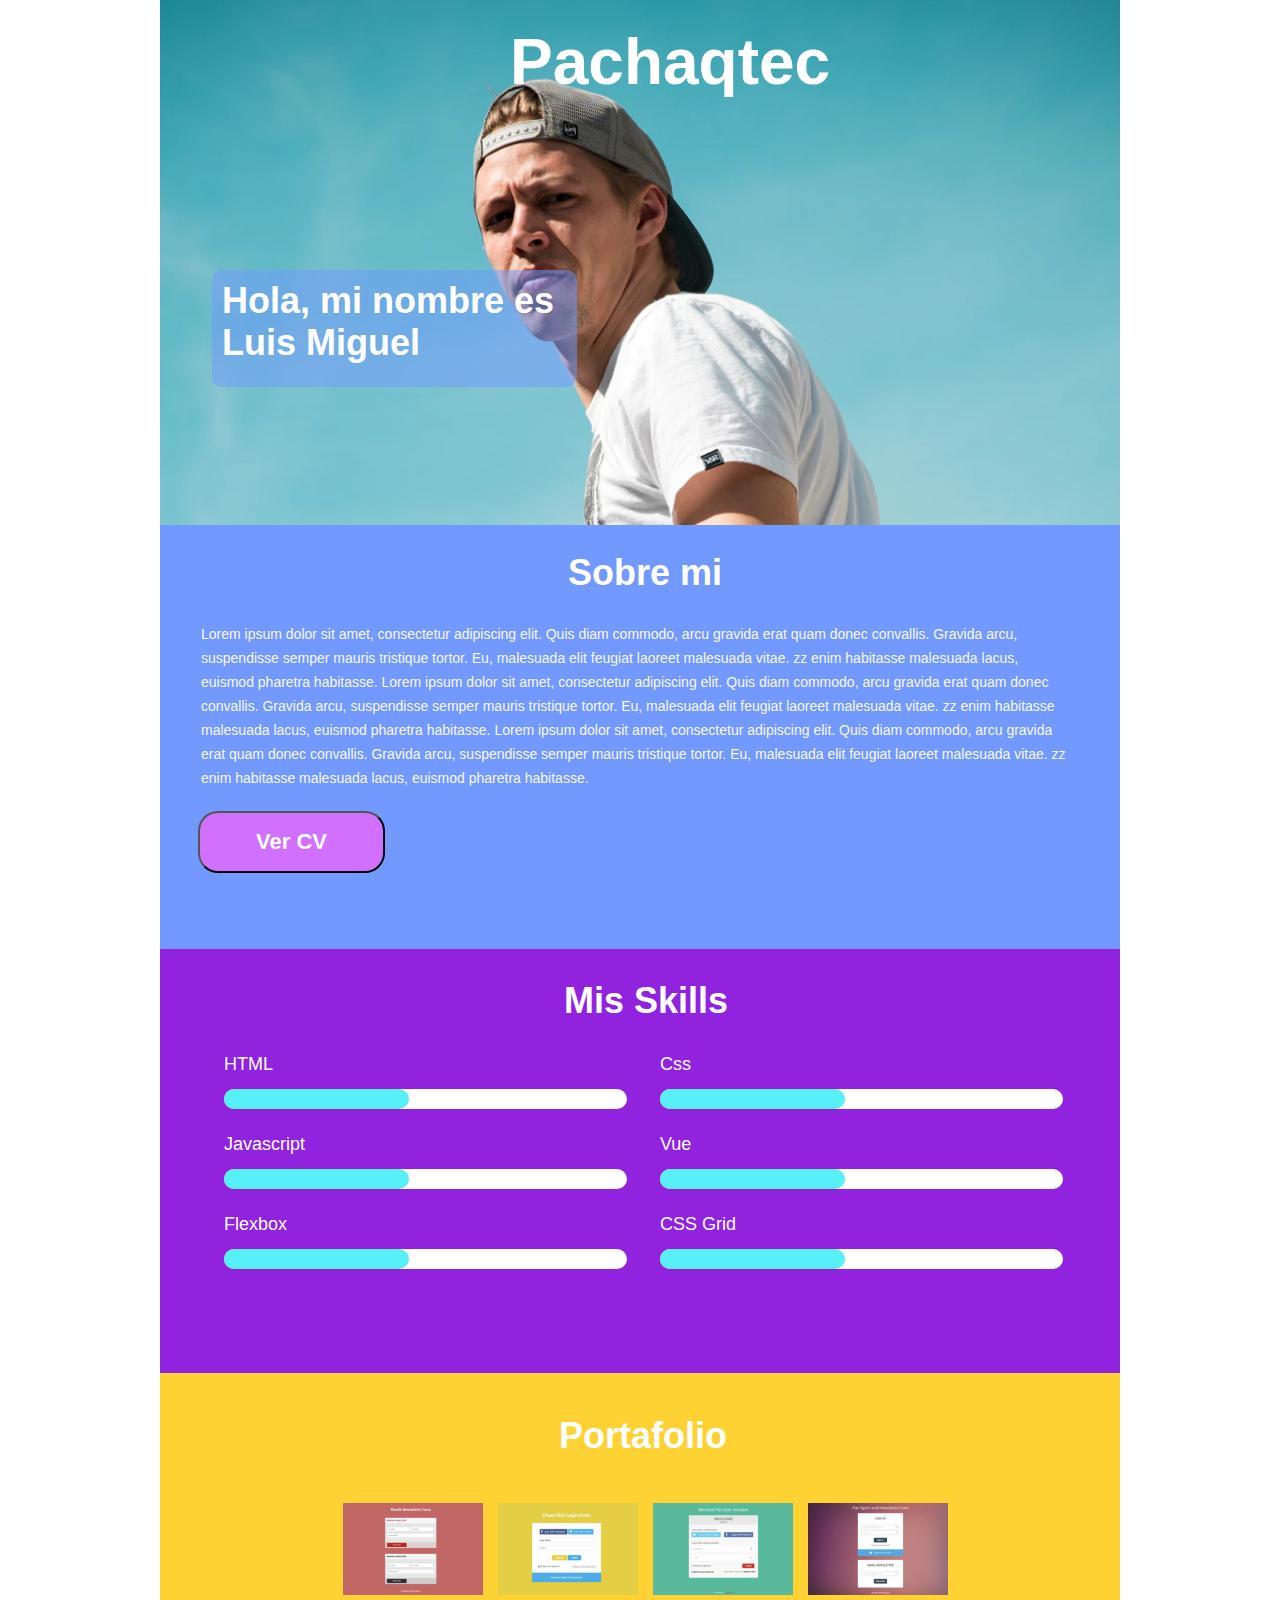
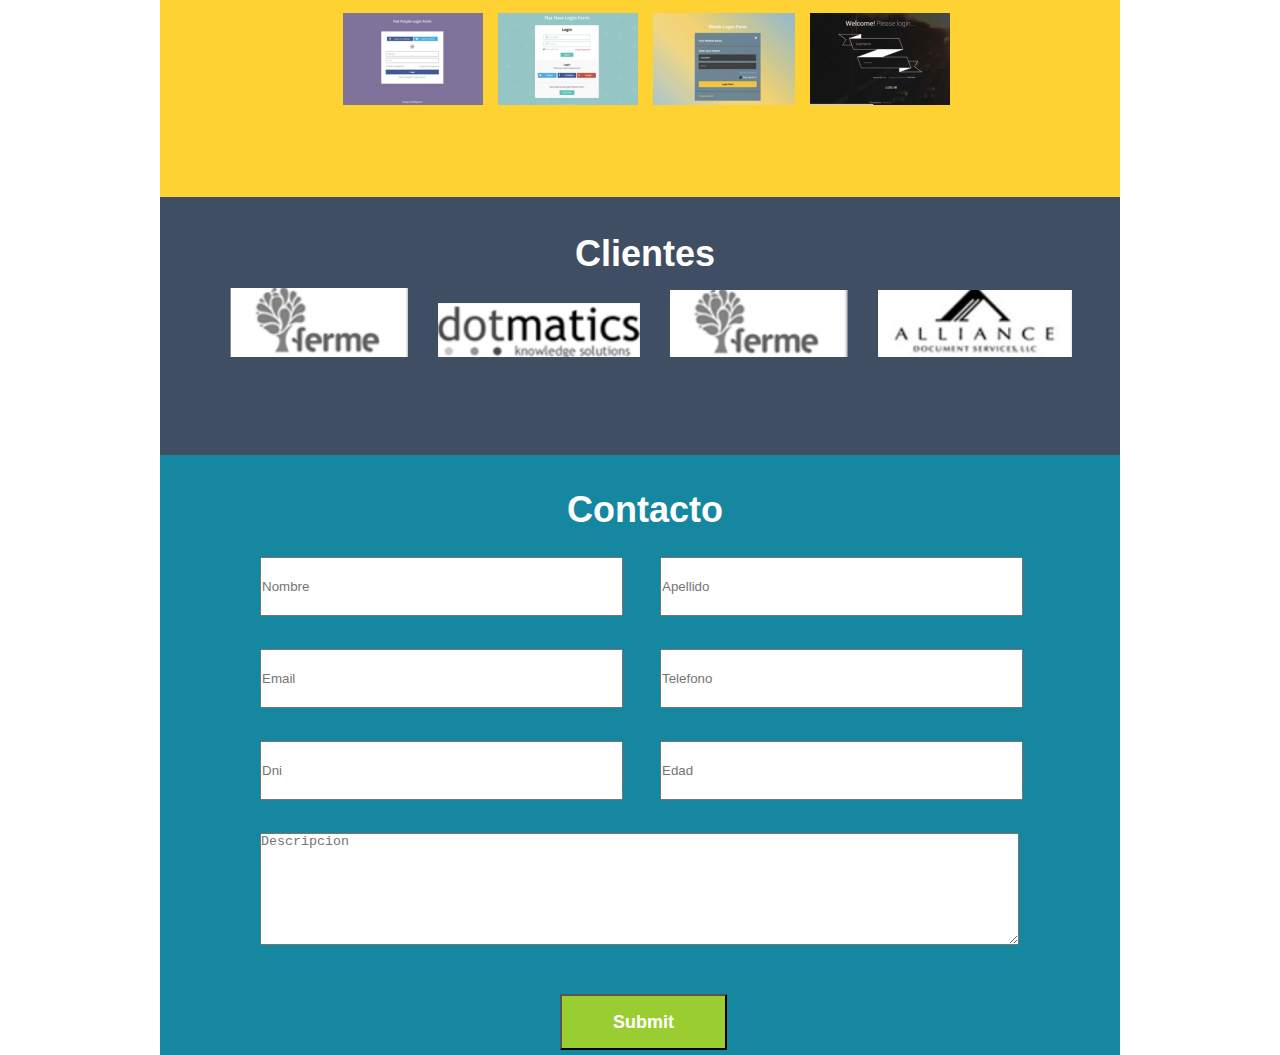
<file: index.html>
<!DOCTYPE html>
<html lang="en">
<head>
    <meta charset="UTF-8">
    <meta name="viewport" content="width=device-width, initial-scale=1.0">
    <title>Landing Page</title>  
    <link rel="stylesheet" href="/styles/main.css">
    <link rel="stylesheet" href="/styles/reset.css">
</head>
<body>
<!------------------------HEADER---------------------->   
    <header class="header">
        
        <h2 class="header__titulo">Pachaqtec</h2>
        
        <div class="header__nombre">
            <p>Hola, mi nombre es Luis Miguel</p>
        </div>
    </header>
<!---------------------SOBRE MI---------------------->
    <section class="sobre-mi">
        <h2 class="sobre-mi__titulo">Sobre mi</h2>
        <p class="sobre-mi__contenido">Lorem ipsum dolor sit amet, consectetur adipiscing elit. Quis diam commodo, arcu gravida erat quam donec convallis.
            Gravida arcu, suspendisse semper mauris tristique tortor. Eu, malesuada elit feugiat laoreet malesuada vitae. zz enim habitasse malesuada lacus, euismod pharetra habitasse. 
            Lorem ipsum dolor sit amet, consectetur adipiscing elit. Quis diam commodo, arcu gravida erat quam donec convallis. Gravida arcu, suspendisse semper mauris tristique tortor. 
            Eu, malesuada elit feugiat laoreet malesuada vitae. zz enim habitasse malesuada lacus, euismod pharetra habitasse. Lorem ipsum dolor sit amet, consectetur adipiscing elit. 
            Quis diam commodo, arcu gravida erat quam donec convallis. Gravida arcu, suspendisse semper mauris tristique tortor. Eu, malesuada elit feugiat laoreet malesuada vitae.
            zz enim habitasse malesuada lacus, euismod pharetra habitasse.</p>    
        <button class="sobre-mi__button">Ver CV</button>                    
    </section>
    <!---------------------MIS SKILLS---------------------->
    <section class="skills">
        
        <h2 class="skills__titulo">Mis Skills</h2> 

        <div class="skills__uno">
                         
            <h3 class="skills__items">HTML</h3>
            <div class="skills__container">
                <div class="skills__barra"></div>
            </div>

            <h3 class="skills__items">Javascript</h3>
            <div class="skills__container">
                <div class="skills__barra"></div>  
            </div>                  
            
            <h3 class="skills__items">Flexbox</h3>
            <div class="skills__container">
                <div class="skills__barra"></div>
            </div>                    
                               
        </div>

        <div class="skills__dos">
                         
            <h3 class="skills__items">Css</h3>
            <div class="skills__container">
                <div class="skills__barra"></div>
            </div>

            <h3 class="skills__items">Vue</h3>
            <div class="skills__container">
                <div class="skills__barra"></div>  
            </div>                  
            
            <h3 class="skills__items">CSS Grid</h3>
            <div class="skills__container">
                <div class="skills__barra"></div>
            </div>                                                 
        </div>
    </section>     

<!---------------------PORTAFOLIO---------------------->
    <section class="portafolio">
        <h2 class="portafolio__titulo">Portafolio</h2>
        <div class="portafolio__galeria">
            <img class="portafolio__imagen" src="/images/image02.png" alt="">
            <img class="portafolio__imagen" src="/images/image03.png" alt="">
            <img class="portafolio__imagen" src="/images/image04.png" alt="">
            <img class="portafolio__imagen" src="/images/image05.png" alt="">
            <img class="portafolio__imagen" src="/images/image06.png" alt="">
            <img class="portafolio__imagen" src="/images/image07.png" alt="">
            <img class="portafolio__imagen" src="/images/image08.png" alt="">
            <img class="portafolio__imagen" src="/images/image09.png" alt="">
        </div>
    </section>
<!-------------------CLIENTES----------------------->
    <section class="clientes">
        <h2 class="clientes__titulo">Clientes</h2>
        <div class="clientes__galeria">
            <img class="clientes__imagen" src="/images/image10.png" alt="">
            <img class="clientes__imagen" src="/images/image11.png" alt="">
            <img class="clientes__imagen" src="/images/image12.png" alt="">
            <img class="clientes__imagen" src="/images/image13.png" alt="">
        </div>
    </section>
<!--------------------CONTACTO-------------------->
    <section class="contacto">
        <form name="formulario" action="#">
            <h2 class="contacto__titulo">Contacto</h2>
            <div class="contacto__box" contacto__>
                <input class="contacto__control" type="text" name="firstname" placeholder="Nombre" required pattern="[A-Za-z]+">
                <input class="contacto__control" type="text" name="lastname"  placeholder="Apellido" required pattern="[A-Za-z]+">
                <input class="contacto__control" type="email" name="email" placeholder="Email" required>
                <input class="contacto__control" type="text" name="telephone" placeholder="Telefono" required pattern="[0-9]+">
                <input class="contacto__control" type="text" name="dni" placeholder="Dni" min="8" required pattern="[A-Za-z0-9]+">
                <input class="contacto__control" type="number" name="age" placeholder="Edad" min="18" max="100" required pattern="[0-9]+">
                <textarea class="contacto__descripcion" type="text" name="Description" placeholder="Descripcion"></textarea>
                <input class="contacto__botons" type="submit" name="button" >
            </div>
        </form>
    </section>
</body>
</html>
</file>
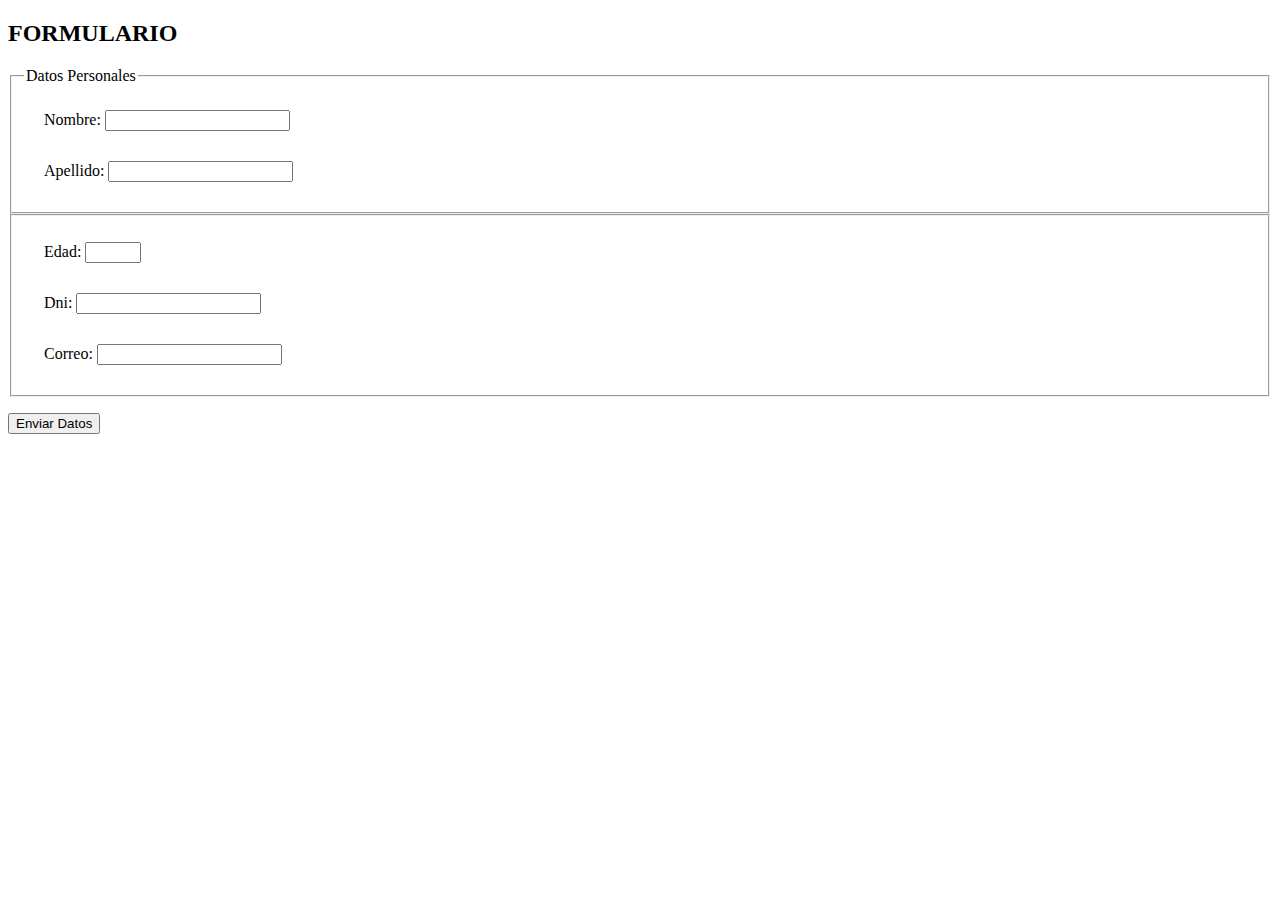
<file: form.html>
<!DOCTYPE html>
<html lang="en">
<head>
    <meta charset="UTF-8">
    <meta name="viewport" content="width=device-width, initial-scale=1.0">
    <title>TERCER RETO</title>
</head>

<!--ESTIlOS CSS-->
<style>

input:focus{
    background: yellow;
}

div{
    padding: 10px;
    margin: 10px;
}


</style>

<!--CUERPO FORMULARIO-->
<body>
    <section>
        <h2>FORMULARIO</h2>
        <form name="formulario" method="get" action="#">
            <fieldset >
                <legend> Datos Personales</legend> 
                <div><label>Nombre: <input type="text" name="name" required pattern="[A-Za-z]+"></label></div>
                <div><label>Apellido: <input type="text" name="lastname" required pattern="[A-Za-z]+"></label></div>
            </fieldset>
            <fieldset >
                <div><label>Edad: <input type="number" name="age" min="18" max="80" required></label></div>
                <div><label>Dni: <input type="text" name="dni" min="8" required pattern="[A-Za-z0-9]+"></label></div>
                <div><label>Correo: <input type="email" name="email" required></label></div>                
            </fieldset>
            <p><input type="submit" value="Enviar Datos"></p>
        </form>
    </section>
</body>
</html>
</file>
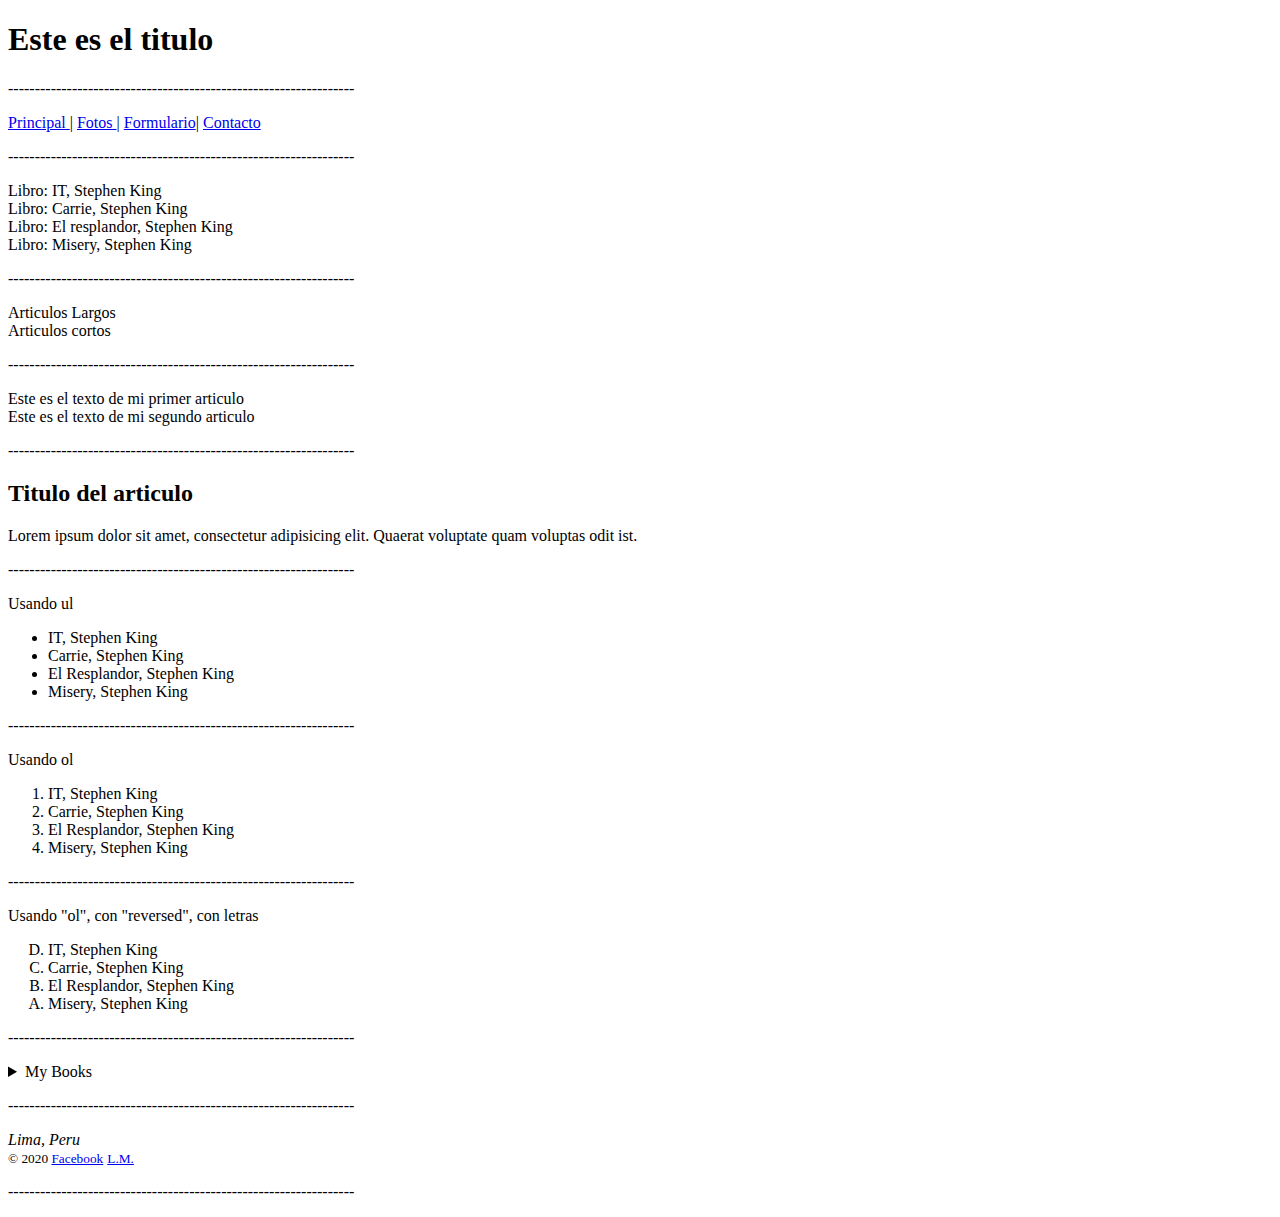
<file: tags-form.html>
<!DOCTYPE html>
<html lang="en">
<head>
    <meta charset="UTF-8">
    <meta name="viewport" content="width=device-width, initial-scale=1.0">
    <title>Documento de practica</title>
</head>

<body>

    <!--Cabecera-->    
    <header id="titulo">
        <h1>Este es el titulo</h1>
    </header>
    <p>-----------------------------------------------------------------</p>

    <!--Barra de Navegador-->    
    <nav>
        <a href="index.html">Principal </a>|
        <a href="fotos.html"> Fotos </a>|
        <a href="formulario.html"> Formulario</a>|
        <a href="contacto.html"> Contacto </a>        
    </nav>

    <!--Secciones--> 
    <p>-----------------------------------------------------------------</p>
    <main>
        <section>
            <div class="libros">Libro: IT, Stephen King</div>
            <div class="libros">Libro: Carrie, Stephen King</div> 
            <div class="libros">Libro: El resplandor, Stephen King</div> 
            <div class="libros">Libro: Misery, Stephen King</div>
        </section>
        <p>-----------------------------------------------------------------</p>

        <section id="noticias">
            Articulos Largos
        </section>
        <section id="noticaslocales">
            Articulos cortos
        </section>
        <p>-----------------------------------------------------------------</p>

        <section>            
            <article>
                Este es el texto de mi primer articulo
            </article>

            <article>
                Este es el texto de mi segundo articulo
            </article>  
            <p>-----------------------------------------------------------------</p>

            <article>
                <h2>Titulo del articulo</h2>
                <p> Lorem ipsum dolor sit amet, consectetur adipisicing elit. Quaerat voluptate quam voluptas odit ist.                  
            </article> 

        </section>
        <p>-----------------------------------------------------------------</p>

        Usando ul
        <aside>
            <ul>
                <li>IT, Stephen King</li>
                <li>Carrie, Stephen King</li>
                <li>El Resplandor, Stephen King</li>
                <li>Misery, Stephen King</li>
            </ul>
            <p>-----------------------------------------------------------------</p>
            
            Usando ol
            <ol>
                <li>IT, Stephen King</li>
                <li>Carrie, Stephen King</li>
                <li>El Resplandor, Stephen King</li>
                <li>Misery, Stephen King</li>
            </ol>
            <p>-----------------------------------------------------------------</p>

            Usando "ol", con "reversed", con letras
            <ol type="A" reversed>
                <li>IT, Stephen King</li>
                <li>Carrie, Stephen King</li>
                <li>El Resplandor, Stephen King</li>
                <li>Misery, Stephen King</li>
            </ol>
        </aside>
        <p>-----------------------------------------------------------------</p>

        <details>
            <summary>My Books</summary>
            <p>IT</p>
            <p>Carrie</p>
            <p>El Resplandor</p>
            <p>Misery</p>
        </details>
    </main>
    <p>-----------------------------------------------------------------</p>

    <!---Footer---> 
    <footer>    
        <address>Lima, Peru</address>
        <small>&copy; 2020 <a href="http.//www.facebook.com" target="_blank">Facebook</a></small>
        <small><a href="mailto:luismi@gmail.com">L.M.</a></small>
        
    </footer>
    <p>-----------------------------------------------------------------</p>
</body>
</html>
</file>
<file: styles/main.css>
/*-----------------HEADER-----------------*/
.header{
    position: relative;
    width: 960px;
    height: 525px;
    background: url(/images/image01.jpg);
    background-repeat: no-repeat;    
    margin: auto;
}

.header__titulo{
    position: absolute;
    width: 321px;
    height: 74px;
    left: 350px;
    top: 25px;

    font-family: Helvetica;
    font-size: 64px;
    font-weight: bold;
    color: #ffffff;
}

.header__nombre{
    position: absolute;
    width: 365px;
    height: 117px;
    left: 52px;
    top: 270px;
    border-radius:10px;
    background: rgba(114, 153, 2554, 0.5);    

    padding-left: 10px;
    padding-top: 10px;
    font-family: Helvetica;
    font-style: normal;
    font-weight: bold;
    font-size: 36px;   
    color: #ffffff;
}

/*-----------------SOBRE MI-----------------*/

.sobre-mi{ 
    position: relative;
    width: 960px;
    height: 424px;
    margin: auto;
    background: #7299FE;
    
}

.sobre-mi__titulo{
    position: absolute;
    margin: 27px 397px 356px 408px;
    font-family: Helvetica;
    font-style: normal;
    font-weight: bold;
    font-size: 36px;
    line-height: 41px;
    color: #ffffff;
}

.sobre-mi__contenido{
    position: absolute;
    margin: 97px 47px 9px 41px;

    font-family: Arial;
    font-style: normal;
    font-weight: normal;
    font-size: 14px;
    line-height: 24px;
    color: #F8F8F8;    
}

.sobre-mi__button{
    position: absolute;
    margin: 286px 735px 76px 38px;
    width: 187px;
    height: 62px;
    background: #d16fff; 
    border-radius: 20px;  
    cursor: pointer;

    font-family: Helvetica;
    font-style: normal;
    font-weight: bold;
    font-size: 22px; 
    color: #ffffff;
}

/*--------------MIS SKILLS------------------*/

.skills{
    position: relative; 
    margin: auto;
    background: #9122DD;
    width: 960px;
    height: 424px; 
   
}

.skills__titulo{
    position: absolute;
    margin-top: 31px;
    margin-left: 404px;
    font-family: Helvetica;
    font-style: normal;
    font-weight: bold;
    font-size: 36px;
    color: #ffffff;
}

.skills__uno{
    position: absolute;
    margin-top: 105px;
    margin-left: 64px;
}

.skills__dos{
    position: absolute;
    margin-top: 105px;
    margin-left: 500px;
}

.skills__items{
    margin-bottom: 14px;    
    font-family: Helvetica;
    font-style: normal;
    font-weight: normal;
    font-size: 18px;
    color: #ffffff;

}

.skills__container{
    width: 403px;
    height: 20px;        
    border-radius: 10px;
    margin-bottom: 25px;
    background-color: #ffffff;    
}

.skills__barra{  
    width: 185px;  
    text-align: right;
    padding-top: 10px;
    padding-bottom: 10px;  
    border-radius: 10px;
    background-color: #57eff9;
}

/*--------------PORTAFOLIO------------------*/

.portafolio{
    position: relative;
    width: 960px;
    height: 424px;
    margin: auto;
    background: #FFD233; 
}

.portafolio__titulo{
    position: absolute;
    margin-top: 42px;
    margin-left: 399px;
    font-family: Helvetica;
    font-style: normal;
    font-weight: bold;
    font-size: 36px;
    line-height: 41px;
    color: #ffffff;
}

.portafolio__galeria{
    position: absolute;
    width: 700px;
    height: 198px;
    margin-top: 130px;
    margin-left: 183px; 
}

.portafolio__imagen{
    margin-right: 11px;
    margin-bottom: 14px;
    cursor: pointer;
}

/*--------------CLIENTES------------------*/

.clientes{
    position: relative;
    width: 960px;
    height: 258px;
    background: #3F4E62;
    margin: auto;
}

.clientes__titulo{
    position: absolute;
    right: 405px; 
    top: 36px;
    font-family: Helvetica;
    font-style: normal;
    font-weight: bold;
    font-size: 36px; 
    color: #ffffff;
}

.clientes__galeria{
    position: absolute;
    width: 900px;
    height: 69px;
    top: 91px;
    left: 70px; 
}

.clientes__imagen{
    margin-right: 26px;
    cursor: pointer;
}

/*--------------CONTACTO------------------*/

.contacto{
    position: relative;
    width: 960px;
    height: 600px;
    margin: auto;
    background: #1687a0;
}

.contacto__titulo{
    position: absolute;
    right: 397px; 
    top: 34px;
    font-family: Helvetica;
    font-style: normal;
    font-weight: bold;
    font-size: 36px;
    line-height: 41px;
    color: #ffffff;
}

.contacto__box{  
    position: absolute;
    width: 900px;
    height: 400px;
    top: 102px;
    left: 100px;
    ;
}

.contacto__control{    
    width: 363px;
    height: 59px;
    margin-right: 33px;
    margin-bottom: 33px;
}

.contacto__descripcion{ 
    width: 759px;
    height: 112px;
    top: 33px;
    margin-bottom: 45px;
}

.contacto__botons{     
    display: block;
    width: 167px;  
    height: 56px; 
    margin-left: 300px;
    

    font-family: Arial;
    font-style: normal;
    font-weight: bold;
    font-size: 18px;
    line-height: 21px;  
    color: #FFFFFF;
    background: #233451;
}

input:focus{
    background: skyblue;
}
input:valid{
    background: yellowgreen;
}

textarea:focus{
    background: skyblue;
}
</file>
